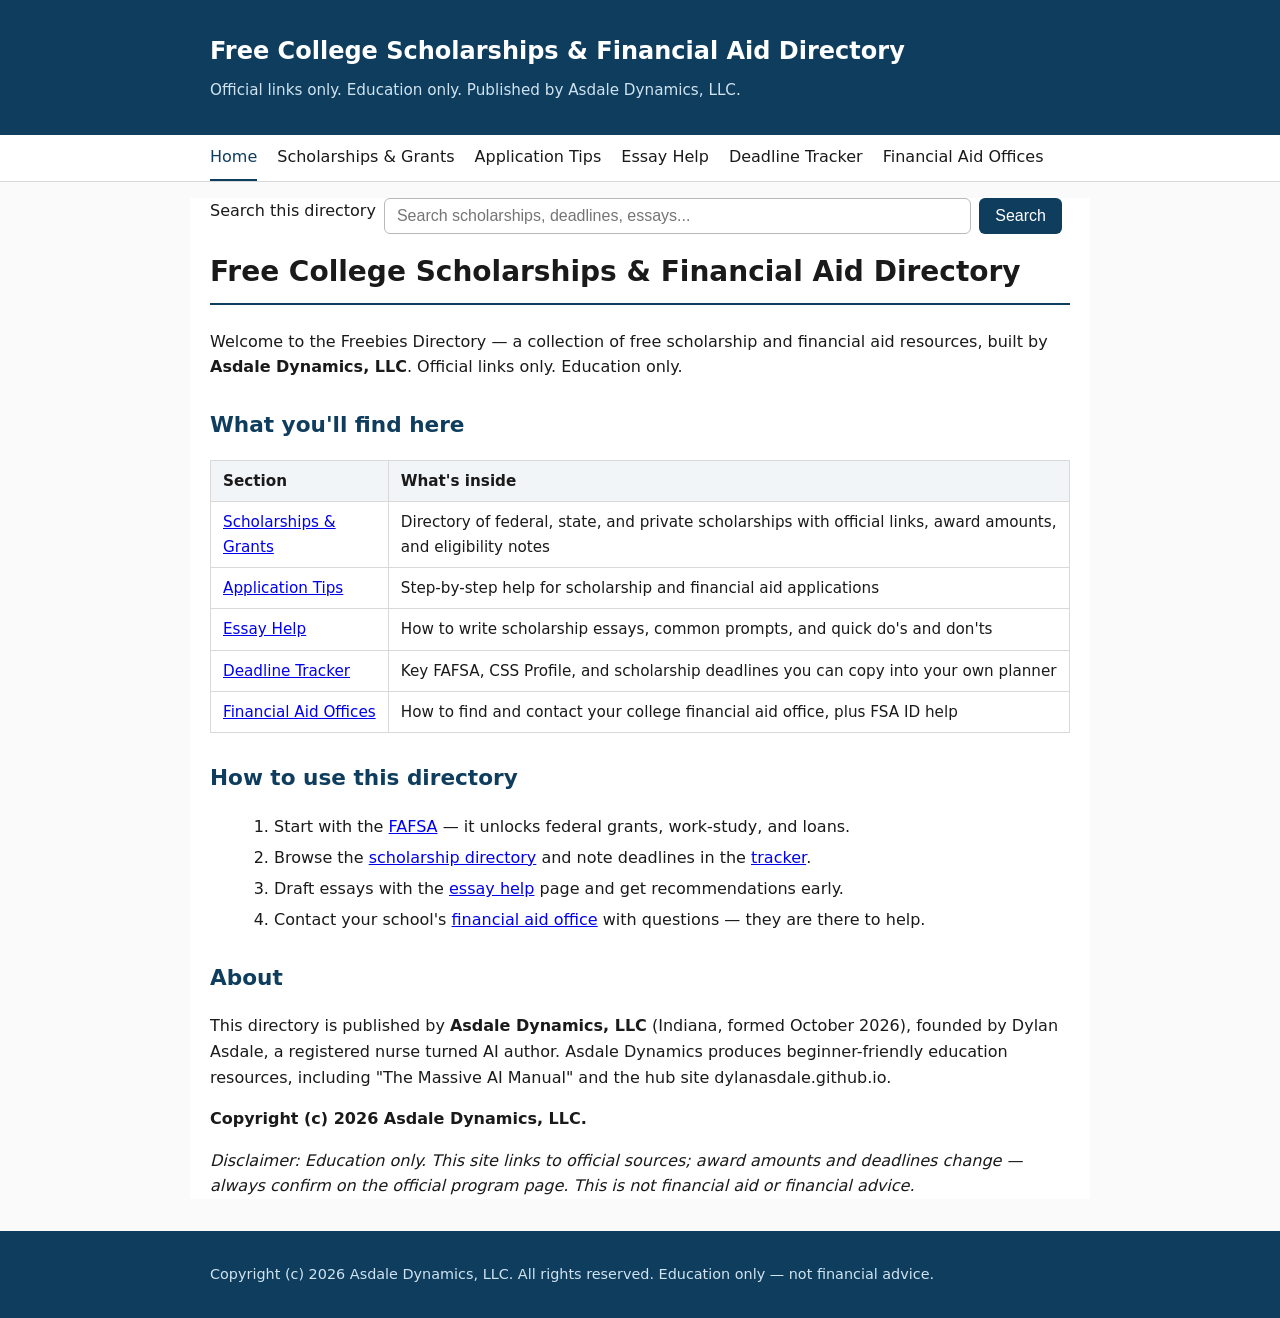
<file: site/index.html>
<!DOCTYPE html>
<html lang="en">
<head>
<meta charset="utf-8">
<meta name="viewport" content="width=device-width, initial-scale=1.0">
<title>Home — Free College Scholarships & Financial Aid Directory</title>
<link rel="stylesheet" href="style.css">
</head>
<body>
<header class="site-header">
<div class="container">
<h1 class="site-title"><a href="index.html">Free College Scholarships &amp; Financial Aid Directory</a></h1>
<p class="site-tagline">Official links only. Education only. Published by Asdale Dynamics, LLC.</p>
</div>
</header>
<nav class="site-nav">
<div class="container">
<ul><li><a href="index.html" class=active>Home</a></li><li><a href="scholarships.html" class=>Scholarships & Grants</a></li><li><a href="application-tips.html" class=>Application Tips</a></li><li><a href="essay-help.html" class=>Essay Help</a></li><li><a href="deadline-tracker.html" class=>Deadline Tracker</a></li><li><a href="aid-offices.html" class=>Financial Aid Offices</a></li></ul>
</div>
</nav>
<main class="container">
<section id="search"><label for="search-input">Search this directory</label><input type="text" id="search-input" placeholder="Search scholarships, deadlines, essays..."><button type="button" id="search-button">Search</button><div id="search-results"></div></section>
<article>
<h1 id="free-college-scholarships-financial-aid-directory">Free College Scholarships &amp; Financial Aid Directory</h1>
<p>Welcome to the Freebies Directory — a collection of free scholarship and financial aid resources, built by <strong>Asdale Dynamics, LLC</strong>. Official links only. Education only.</p>
<h2 id="what-youll-find-here">What you'll find here</h2>
<table>
<thead>
<tr>
<th>Section</th>
<th>What's inside</th>
</tr>
</thead>
<tbody>
<tr>
<td><a href="scholarships.html">Scholarships &amp; Grants</a></td>
<td>Directory of federal, state, and private scholarships with official links, award amounts, and eligibility notes</td>
</tr>
<tr>
<td><a href="application-tips.html">Application Tips</a></td>
<td>Step-by-step help for scholarship and financial aid applications</td>
</tr>
<tr>
<td><a href="essay-help.html">Essay Help</a></td>
<td>How to write scholarship essays, common prompts, and quick do's and don'ts</td>
</tr>
<tr>
<td><a href="deadline-tracker.html">Deadline Tracker</a></td>
<td>Key FAFSA, CSS Profile, and scholarship deadlines you can copy into your own planner</td>
</tr>
<tr>
<td><a href="aid-offices.html">Financial Aid Offices</a></td>
<td>How to find and contact your college financial aid office, plus FSA ID help</td>
</tr>
</tbody>
</table>
<h2 id="how-to-use-this-directory">How to use this directory</h2>
<ol>
<li>Start with the <a href="https://studentaid.gov/fafsa">FAFSA</a> — it unlocks federal grants, work-study, and loans.</li>
<li>Browse the <a href="scholarships.html">scholarship directory</a> and note deadlines in the <a href="deadline-tracker.html">tracker</a>.</li>
<li>Draft essays with the <a href="essay-help.html">essay help</a> page and get recommendations early.</li>
<li>Contact your school's <a href="aid-offices.html">financial aid office</a> with questions — they are there to help.</li>
</ol>
<h2 id="about">About</h2>
<p>This directory is published by <strong>Asdale Dynamics, LLC</strong> (Indiana, formed October 2026), founded by Dylan Asdale, a registered nurse turned AI author. Asdale Dynamics produces beginner-friendly education resources, including "The Massive AI Manual" and the hub site dylanasdale.github.io.</p>
<p><strong>Copyright (c) 2026 Asdale Dynamics, LLC.</strong></p>
<p><em>Disclaimer: Education only. This site links to official sources; award amounts and deadlines change — always confirm on the official program page. This is not financial aid or financial advice.</em></p>
</article>
</main>
<footer class="site-footer">
<div class="container">
<p>Copyright (c) 2026 Asdale Dynamics, LLC. All rights reserved. Education only — not financial advice.</p>
</div>
</footer>
<script defer src="search.js"></script><script defer src="app.js"></script>
</body>
</html>
</file>
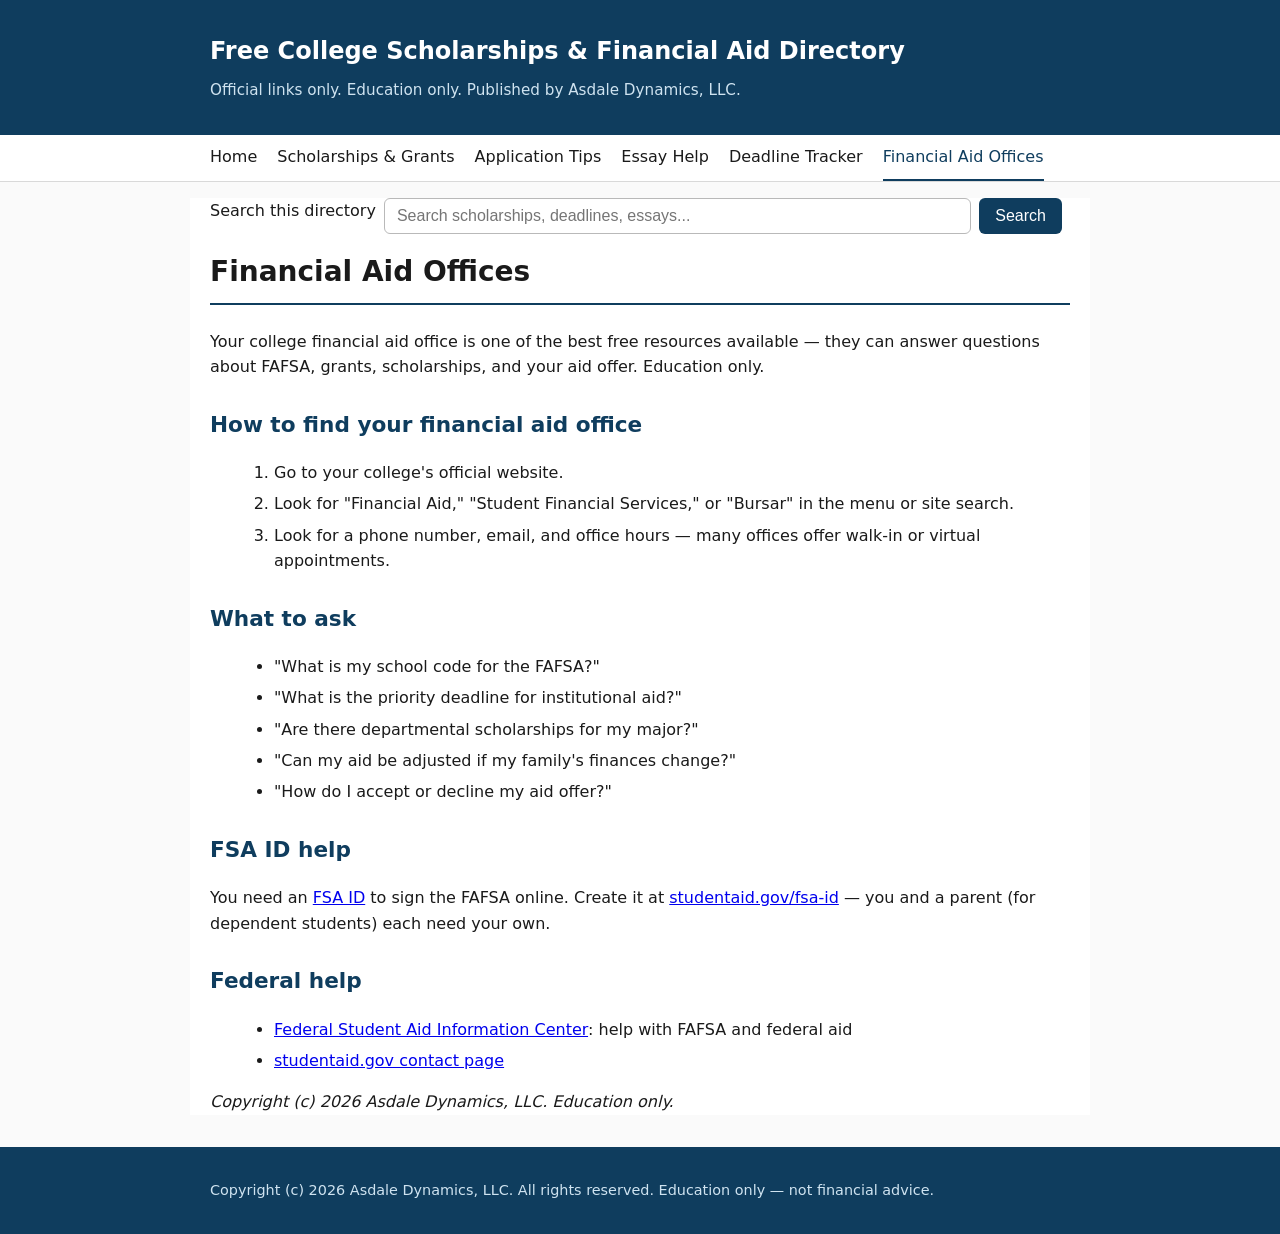
<file: site/aid-offices.html>
<!DOCTYPE html>
<html lang="en">
<head>
<meta charset="utf-8">
<meta name="viewport" content="width=device-width, initial-scale=1.0">
<title>Financial Aid Offices — Free College Scholarships & Financial Aid Directory</title>
<link rel="stylesheet" href="style.css">
</head>
<body>
<header class="site-header">
<div class="container">
<h1 class="site-title"><a href="index.html">Free College Scholarships &amp; Financial Aid Directory</a></h1>
<p class="site-tagline">Official links only. Education only. Published by Asdale Dynamics, LLC.</p>
</div>
</header>
<nav class="site-nav">
<div class="container">
<ul><li><a href="index.html" class=>Home</a></li><li><a href="scholarships.html" class=>Scholarships & Grants</a></li><li><a href="application-tips.html" class=>Application Tips</a></li><li><a href="essay-help.html" class=>Essay Help</a></li><li><a href="deadline-tracker.html" class=>Deadline Tracker</a></li><li><a href="aid-offices.html" class=active>Financial Aid Offices</a></li></ul>
</div>
</nav>
<main class="container">
<section id="search"><label for="search-input">Search this directory</label><input type="text" id="search-input" placeholder="Search scholarships, deadlines, essays..."><button type="button" id="search-button">Search</button><div id="search-results"></div></section>
<article>
<h1 id="financial-aid-offices">Financial Aid Offices</h1>
<p>Your college financial aid office is one of the best free resources available — they can answer questions about FAFSA, grants, scholarships, and your aid offer. Education only.</p>
<h2 id="how-to-find-your-financial-aid-office">How to find your financial aid office</h2>
<ol>
<li>Go to your college's official website.</li>
<li>Look for "Financial Aid," "Student Financial Services," or "Bursar" in the menu or site search.</li>
<li>Look for a phone number, email, and office hours — many offices offer walk-in or virtual appointments.</li>
</ol>
<h2 id="what-to-ask">What to ask</h2>
<ul>
<li>"What is my school code for the FAFSA?"</li>
<li>"What is the priority deadline for institutional aid?"</li>
<li>"Are there departmental scholarships for my major?"</li>
<li>"Can my aid be adjusted if my family's finances change?"</li>
<li>"How do I accept or decline my aid offer?"</li>
</ul>
<h2 id="fsa-id-help">FSA ID help</h2>
<p>You need an <a href="https://studentaid.gov/fsa-id">FSA ID</a> to sign the FAFSA online. Create it at <a href="https://studentaid.gov/fsa-id">studentaid.gov/fsa-id</a> — you and a parent (for dependent students) each need your own.</p>
<h2 id="federal-help">Federal help</h2>
<ul>
<li><a href="https://studentaid.gov">Federal Student Aid Information Center</a>: help with FAFSA and federal aid</li>
<li><a href="https://studentaid.gov/contact">studentaid.gov contact page</a></li>
</ul>
<p><em>Copyright (c) 2026 Asdale Dynamics, LLC. Education only.</em></p>
</article>
</main>
<footer class="site-footer">
<div class="container">
<p>Copyright (c) 2026 Asdale Dynamics, LLC. All rights reserved. Education only — not financial advice.</p>
</div>
</footer>
<script defer src="search.js"></script><script defer src="app.js"></script>
</body>
</html>
</file>
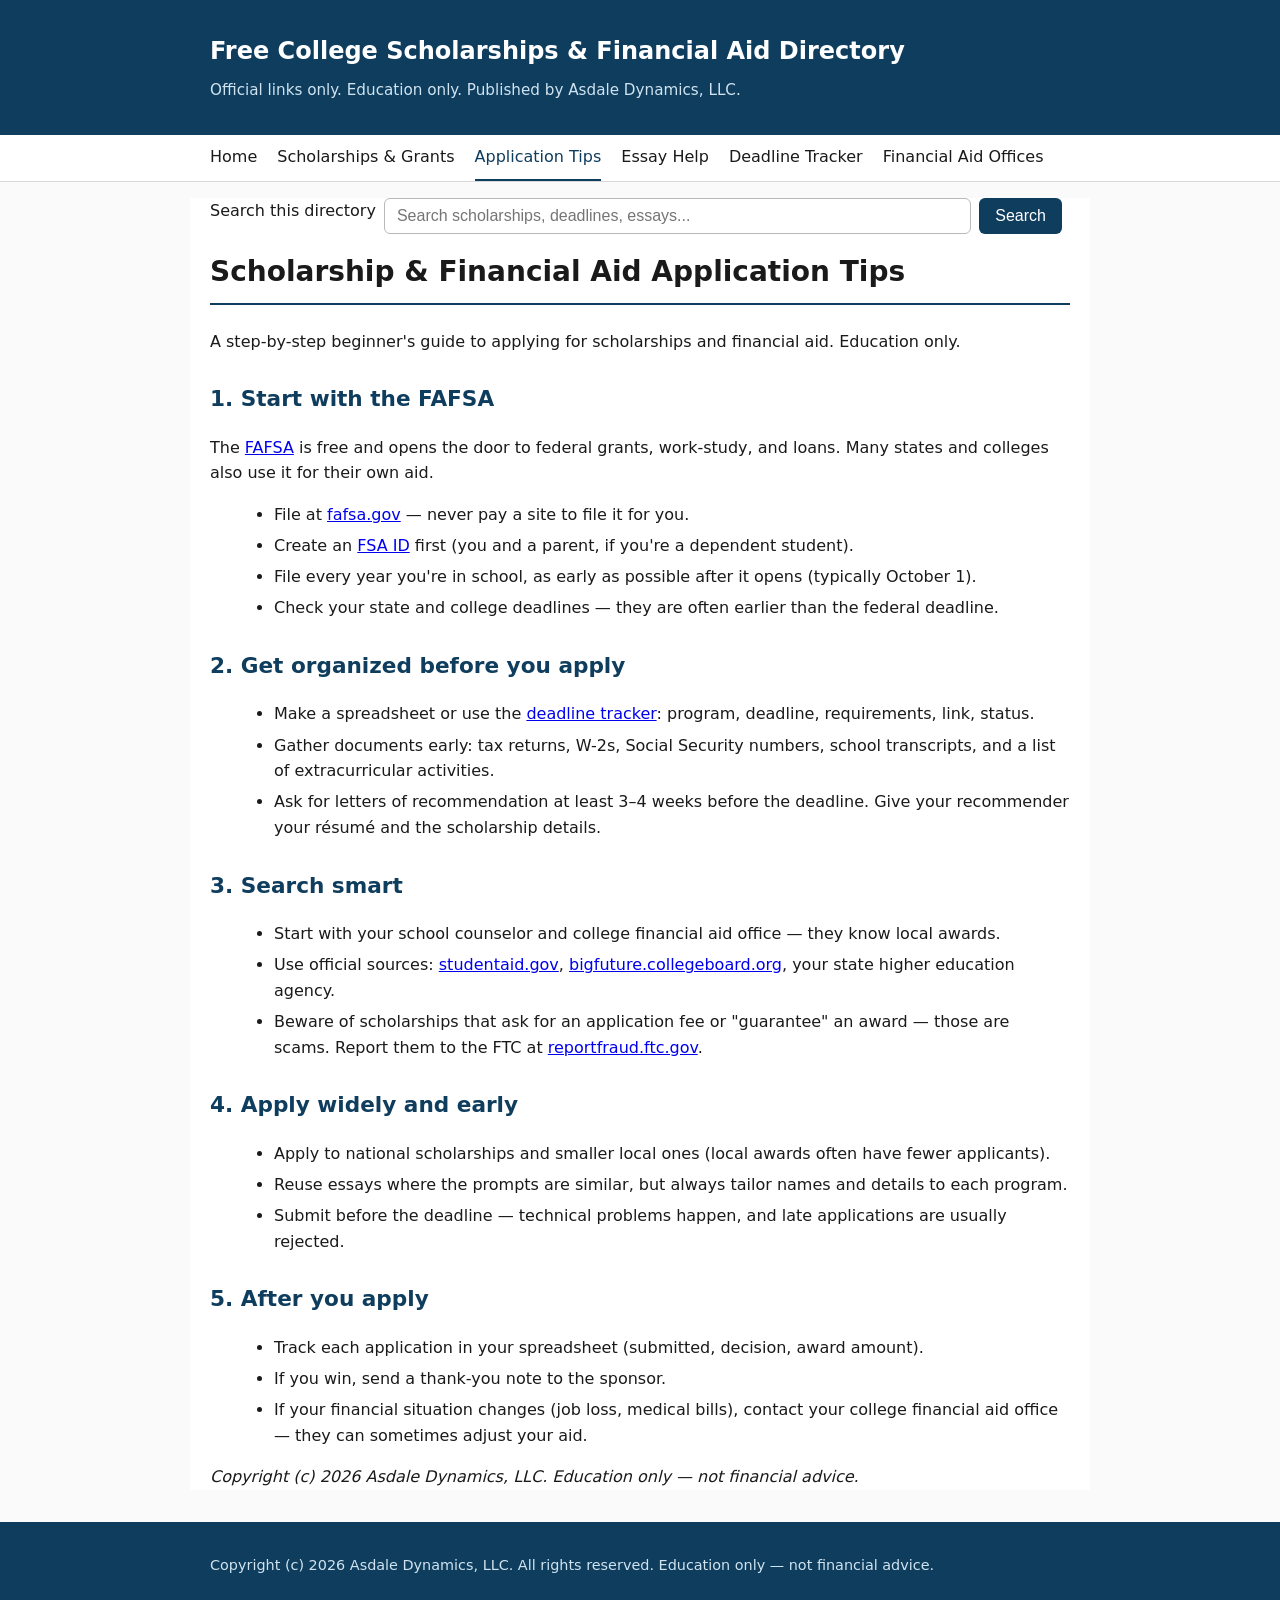
<file: site/application-tips.html>
<!DOCTYPE html>
<html lang="en">
<head>
<meta charset="utf-8">
<meta name="viewport" content="width=device-width, initial-scale=1.0">
<title>Application Tips — Free College Scholarships & Financial Aid Directory</title>
<link rel="stylesheet" href="style.css">
</head>
<body>
<header class="site-header">
<div class="container">
<h1 class="site-title"><a href="index.html">Free College Scholarships &amp; Financial Aid Directory</a></h1>
<p class="site-tagline">Official links only. Education only. Published by Asdale Dynamics, LLC.</p>
</div>
</header>
<nav class="site-nav">
<div class="container">
<ul><li><a href="index.html" class=>Home</a></li><li><a href="scholarships.html" class=>Scholarships & Grants</a></li><li><a href="application-tips.html" class=active>Application Tips</a></li><li><a href="essay-help.html" class=>Essay Help</a></li><li><a href="deadline-tracker.html" class=>Deadline Tracker</a></li><li><a href="aid-offices.html" class=>Financial Aid Offices</a></li></ul>
</div>
</nav>
<main class="container">
<section id="search"><label for="search-input">Search this directory</label><input type="text" id="search-input" placeholder="Search scholarships, deadlines, essays..."><button type="button" id="search-button">Search</button><div id="search-results"></div></section>
<article>
<h1 id="scholarship-financial-aid-application-tips">Scholarship &amp; Financial Aid Application Tips</h1>
<p>A step-by-step beginner's guide to applying for scholarships and financial aid. Education only.</p>
<h2 id="1-start-with-the-fafsa">1. Start with the FAFSA</h2>
<p>The <a href="https://fafsa.gov">FAFSA</a> is free and opens the door to federal grants, work-study, and loans. Many states and colleges also use it for their own aid.</p>
<ul>
<li>File at <a href="https://fafsa.gov">fafsa.gov</a> — never pay a site to file it for you.</li>
<li>Create an <a href="https://studentaid.gov/fsa-id">FSA ID</a> first (you and a parent, if you're a dependent student).</li>
<li>File every year you're in school, as early as possible after it opens (typically October 1).</li>
<li>Check your state and college deadlines — they are often earlier than the federal deadline.</li>
</ul>
<h2 id="2-get-organized-before-you-apply">2. Get organized before you apply</h2>
<ul>
<li>Make a spreadsheet or use the <a href="deadline-tracker.html">deadline tracker</a>: program, deadline, requirements, link, status.</li>
<li>Gather documents early: tax returns, W-2s, Social Security numbers, school transcripts, and a list of extracurricular activities.</li>
<li>Ask for letters of recommendation at least 3–4 weeks before the deadline. Give your recommender your résumé and the scholarship details.</li>
</ul>
<h2 id="3-search-smart">3. Search smart</h2>
<ul>
<li>Start with your school counselor and college financial aid office — they know local awards.</li>
<li>Use official sources: <a href="https://studentaid.gov">studentaid.gov</a>, <a href="https://bigfuture.collegeboard.org">bigfuture.collegeboard.org</a>, your state higher education agency.</li>
<li>Beware of scholarships that ask for an application fee or "guarantee" an award — those are scams. Report them to the FTC at <a href="https://reportfraud.ftc.gov">reportfraud.ftc.gov</a>.</li>
</ul>
<h2 id="4-apply-widely-and-early">4. Apply widely and early</h2>
<ul>
<li>Apply to national scholarships and smaller local ones (local awards often have fewer applicants).</li>
<li>Reuse essays where the prompts are similar, but always tailor names and details to each program.</li>
<li>Submit before the deadline — technical problems happen, and late applications are usually rejected.</li>
</ul>
<h2 id="5-after-you-apply">5. After you apply</h2>
<ul>
<li>Track each application in your spreadsheet (submitted, decision, award amount).</li>
<li>If you win, send a thank-you note to the sponsor.</li>
<li>If your financial situation changes (job loss, medical bills), contact your college financial aid office — they can sometimes adjust your aid.</li>
</ul>
<p><em>Copyright (c) 2026 Asdale Dynamics, LLC. Education only — not financial advice.</em></p>
</article>
</main>
<footer class="site-footer">
<div class="container">
<p>Copyright (c) 2026 Asdale Dynamics, LLC. All rights reserved. Education only — not financial advice.</p>
</div>
</footer>
<script defer src="search.js"></script><script defer src="app.js"></script>
</body>
</html>
</file>
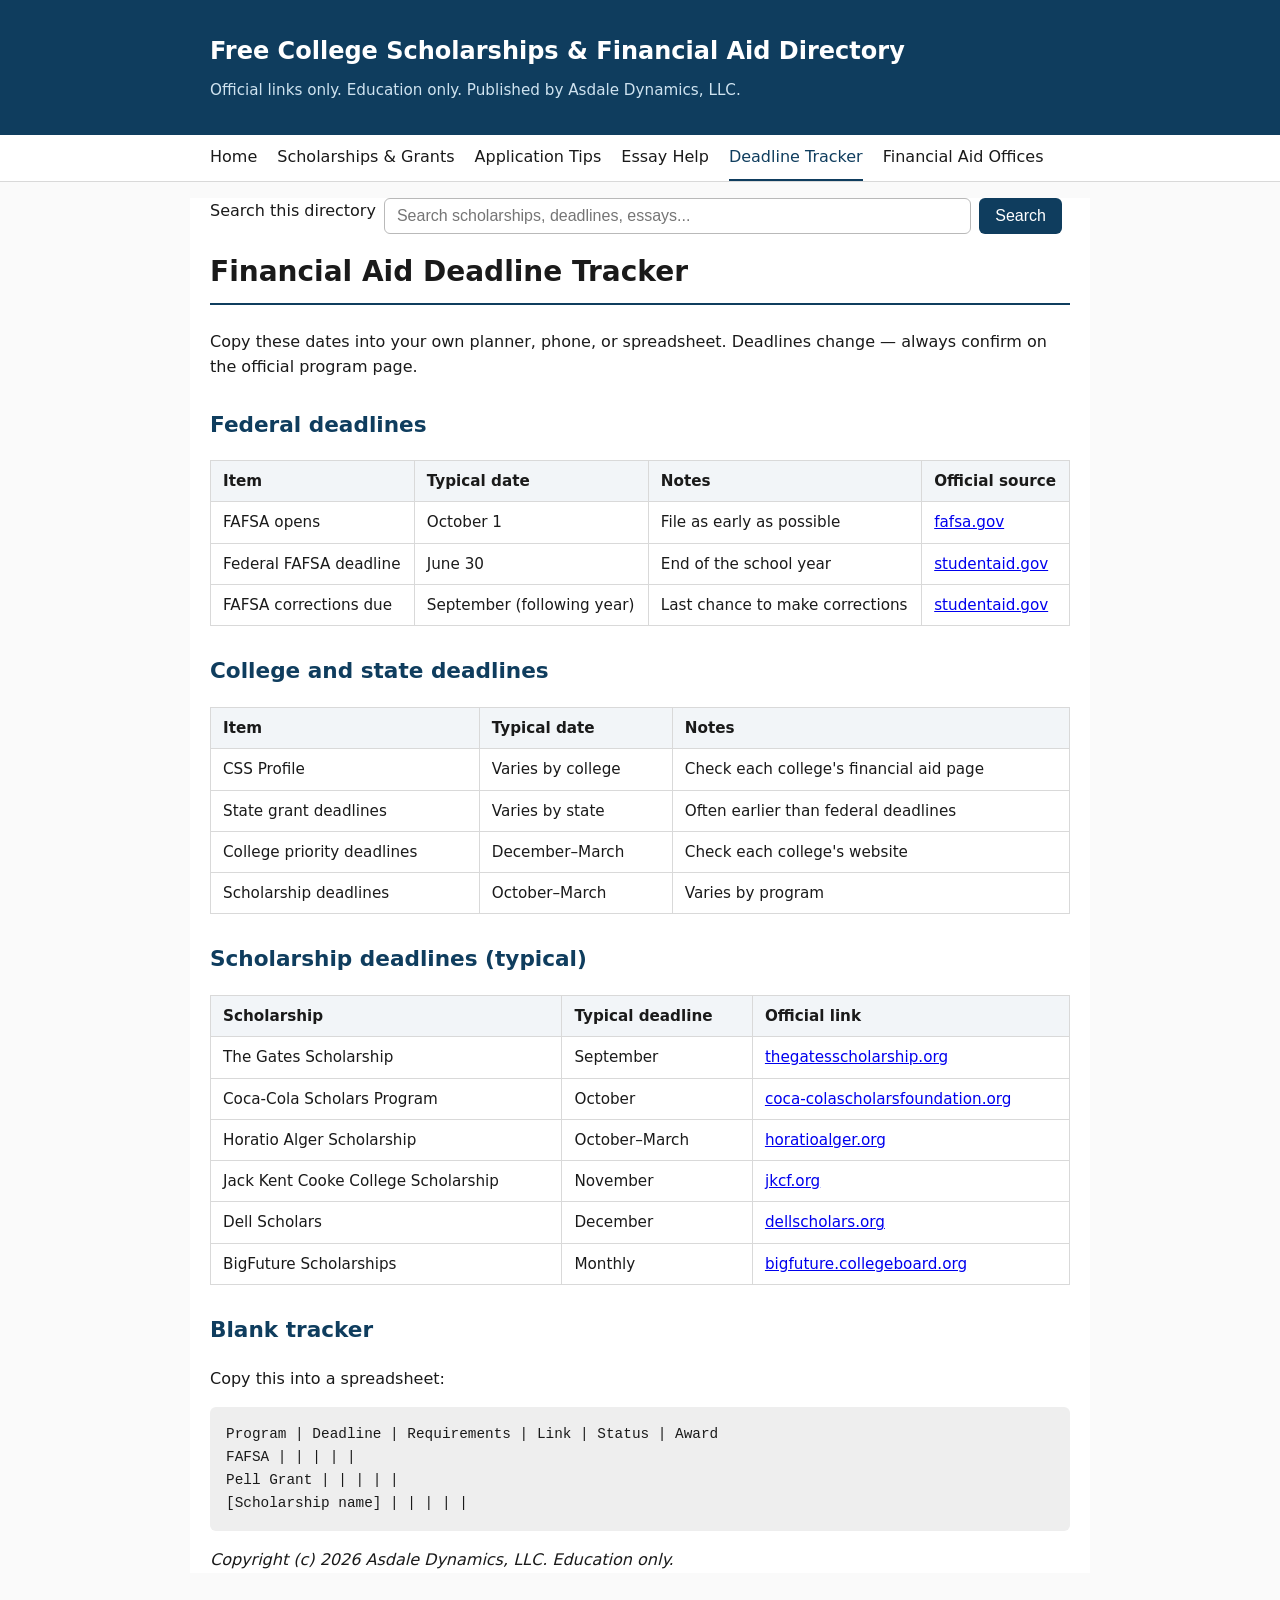
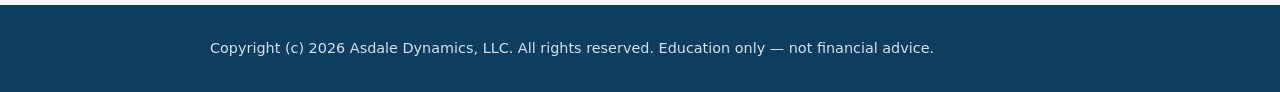
<file: site/deadline-tracker.html>
<!DOCTYPE html>
<html lang="en">
<head>
<meta charset="utf-8">
<meta name="viewport" content="width=device-width, initial-scale=1.0">
<title>Deadline Tracker — Free College Scholarships & Financial Aid Directory</title>
<link rel="stylesheet" href="style.css">
</head>
<body>
<header class="site-header">
<div class="container">
<h1 class="site-title"><a href="index.html">Free College Scholarships &amp; Financial Aid Directory</a></h1>
<p class="site-tagline">Official links only. Education only. Published by Asdale Dynamics, LLC.</p>
</div>
</header>
<nav class="site-nav">
<div class="container">
<ul><li><a href="index.html" class=>Home</a></li><li><a href="scholarships.html" class=>Scholarships & Grants</a></li><li><a href="application-tips.html" class=>Application Tips</a></li><li><a href="essay-help.html" class=>Essay Help</a></li><li><a href="deadline-tracker.html" class=active>Deadline Tracker</a></li><li><a href="aid-offices.html" class=>Financial Aid Offices</a></li></ul>
</div>
</nav>
<main class="container">
<section id="search"><label for="search-input">Search this directory</label><input type="text" id="search-input" placeholder="Search scholarships, deadlines, essays..."><button type="button" id="search-button">Search</button><div id="search-results"></div></section>
<article>
<h1 id="financial-aid-deadline-tracker">Financial Aid Deadline Tracker</h1>
<p>Copy these dates into your own planner, phone, or spreadsheet. Deadlines change — always confirm on the official program page.</p>
<h2 id="federal-deadlines">Federal deadlines</h2>
<table>
<thead>
<tr>
<th>Item</th>
<th>Typical date</th>
<th>Notes</th>
<th>Official source</th>
</tr>
</thead>
<tbody>
<tr>
<td>FAFSA opens</td>
<td>October 1</td>
<td>File as early as possible</td>
<td><a href="https://fafsa.gov">fafsa.gov</a></td>
</tr>
<tr>
<td>Federal FAFSA deadline</td>
<td>June 30</td>
<td>End of the school year</td>
<td><a href="https://studentaid.gov">studentaid.gov</a></td>
</tr>
<tr>
<td>FAFSA corrections due</td>
<td>September (following year)</td>
<td>Last chance to make corrections</td>
<td><a href="https://studentaid.gov">studentaid.gov</a></td>
</tr>
</tbody>
</table>
<h2 id="college-and-state-deadlines">College and state deadlines</h2>
<table>
<thead>
<tr>
<th>Item</th>
<th>Typical date</th>
<th>Notes</th>
</tr>
</thead>
<tbody>
<tr>
<td>CSS Profile</td>
<td>Varies by college</td>
<td>Check each college's financial aid page</td>
</tr>
<tr>
<td>State grant deadlines</td>
<td>Varies by state</td>
<td>Often earlier than federal deadlines</td>
</tr>
<tr>
<td>College priority deadlines</td>
<td>December–March</td>
<td>Check each college's website</td>
</tr>
<tr>
<td>Scholarship deadlines</td>
<td>October–March</td>
<td>Varies by program</td>
</tr>
</tbody>
</table>
<h2 id="scholarship-deadlines-typical">Scholarship deadlines (typical)</h2>
<table>
<thead>
<tr>
<th>Scholarship</th>
<th>Typical deadline</th>
<th>Official link</th>
</tr>
</thead>
<tbody>
<tr>
<td>The Gates Scholarship</td>
<td>September</td>
<td><a href="https://www.thegatesscholarship.org/">thegatesscholarship.org</a></td>
</tr>
<tr>
<td>Coca-Cola Scholars Program</td>
<td>October</td>
<td><a href="https://www.coca-colascholarsfoundation.org/">coca-colascholarsfoundation.org</a></td>
</tr>
<tr>
<td>Horatio Alger Scholarship</td>
<td>October–March</td>
<td><a href="https://www.horatioalger.org/">horatioalger.org</a></td>
</tr>
<tr>
<td>Jack Kent Cooke College Scholarship</td>
<td>November</td>
<td><a href="https://www.jkcf.org/">jkcf.org</a></td>
</tr>
<tr>
<td>Dell Scholars</td>
<td>December</td>
<td><a href="https://www.dellscholars.org/">dellscholars.org</a></td>
</tr>
<tr>
<td>BigFuture Scholarships</td>
<td>Monthly</td>
<td><a href="https://bigfuture.collegeboard.org/pay-for-college/bigfuture-scholarships">bigfuture.collegeboard.org</a></td>
</tr>
</tbody>
</table>
<h2 id="blank-tracker">Blank tracker</h2>
<p>Copy this into a spreadsheet:</p>
<pre><code>Program | Deadline | Requirements | Link | Status | Award
FAFSA | | | | |
Pell Grant | | | | |
[Scholarship name] | | | | |
</code></pre>
<p><em>Copyright (c) 2026 Asdale Dynamics, LLC. Education only.</em></p>
</article>
</main>
<footer class="site-footer">
<div class="container">
<p>Copyright (c) 2026 Asdale Dynamics, LLC. All rights reserved. Education only — not financial advice.</p>
</div>
</footer>
<script defer src="search.js"></script><script defer src="app.js"></script>
</body>
</html>
</file>
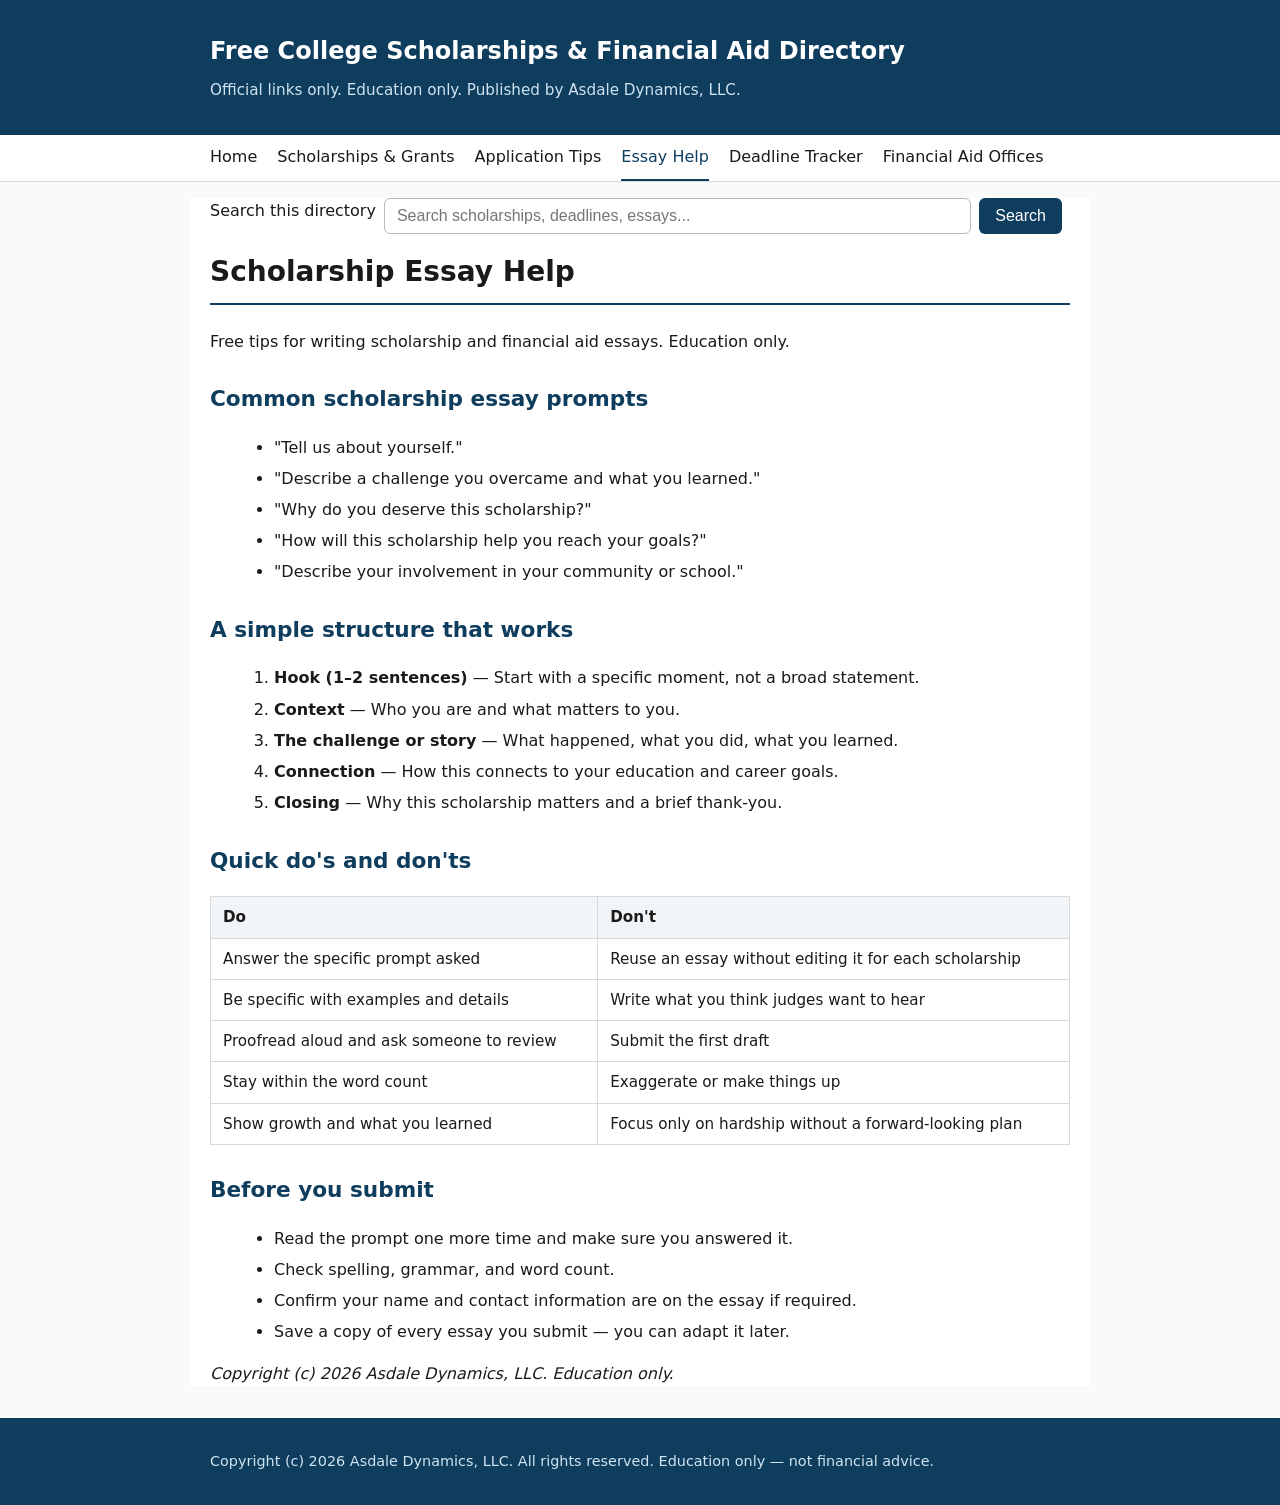
<file: site/essay-help.html>
<!DOCTYPE html>
<html lang="en">
<head>
<meta charset="utf-8">
<meta name="viewport" content="width=device-width, initial-scale=1.0">
<title>Essay Help — Free College Scholarships & Financial Aid Directory</title>
<link rel="stylesheet" href="style.css">
</head>
<body>
<header class="site-header">
<div class="container">
<h1 class="site-title"><a href="index.html">Free College Scholarships &amp; Financial Aid Directory</a></h1>
<p class="site-tagline">Official links only. Education only. Published by Asdale Dynamics, LLC.</p>
</div>
</header>
<nav class="site-nav">
<div class="container">
<ul><li><a href="index.html" class=>Home</a></li><li><a href="scholarships.html" class=>Scholarships & Grants</a></li><li><a href="application-tips.html" class=>Application Tips</a></li><li><a href="essay-help.html" class=active>Essay Help</a></li><li><a href="deadline-tracker.html" class=>Deadline Tracker</a></li><li><a href="aid-offices.html" class=>Financial Aid Offices</a></li></ul>
</div>
</nav>
<main class="container">
<section id="search"><label for="search-input">Search this directory</label><input type="text" id="search-input" placeholder="Search scholarships, deadlines, essays..."><button type="button" id="search-button">Search</button><div id="search-results"></div></section>
<article>
<h1 id="scholarship-essay-help">Scholarship Essay Help</h1>
<p>Free tips for writing scholarship and financial aid essays. Education only.</p>
<h2 id="common-scholarship-essay-prompts">Common scholarship essay prompts</h2>
<ul>
<li>"Tell us about yourself."</li>
<li>"Describe a challenge you overcame and what you learned."</li>
<li>"Why do you deserve this scholarship?"</li>
<li>"How will this scholarship help you reach your goals?"</li>
<li>"Describe your involvement in your community or school."</li>
</ul>
<h2 id="a-simple-structure-that-works">A simple structure that works</h2>
<ol>
<li><strong>Hook (1–2 sentences)</strong> — Start with a specific moment, not a broad statement.</li>
<li><strong>Context</strong> — Who you are and what matters to you.</li>
<li><strong>The challenge or story</strong> — What happened, what you did, what you learned.</li>
<li><strong>Connection</strong> — How this connects to your education and career goals.</li>
<li><strong>Closing</strong> — Why this scholarship matters and a brief thank-you.</li>
</ol>
<h2 id="quick-dos-and-donts">Quick do's and don'ts</h2>
<table>
<thead>
<tr>
<th>Do</th>
<th>Don't</th>
</tr>
</thead>
<tbody>
<tr>
<td>Answer the specific prompt asked</td>
<td>Reuse an essay without editing it for each scholarship</td>
</tr>
<tr>
<td>Be specific with examples and details</td>
<td>Write what you think judges want to hear</td>
</tr>
<tr>
<td>Proofread aloud and ask someone to review</td>
<td>Submit the first draft</td>
</tr>
<tr>
<td>Stay within the word count</td>
<td>Exaggerate or make things up</td>
</tr>
<tr>
<td>Show growth and what you learned</td>
<td>Focus only on hardship without a forward-looking plan</td>
</tr>
</tbody>
</table>
<h2 id="before-you-submit">Before you submit</h2>
<ul>
<li>Read the prompt one more time and make sure you answered it.</li>
<li>Check spelling, grammar, and word count.</li>
<li>Confirm your name and contact information are on the essay if required.</li>
<li>Save a copy of every essay you submit — you can adapt it later.</li>
</ul>
<p><em>Copyright (c) 2026 Asdale Dynamics, LLC. Education only.</em></p>
</article>
</main>
<footer class="site-footer">
<div class="container">
<p>Copyright (c) 2026 Asdale Dynamics, LLC. All rights reserved. Education only — not financial advice.</p>
</div>
</footer>
<script defer src="search.js"></script><script defer src="app.js"></script>
</body>
</html>
</file>
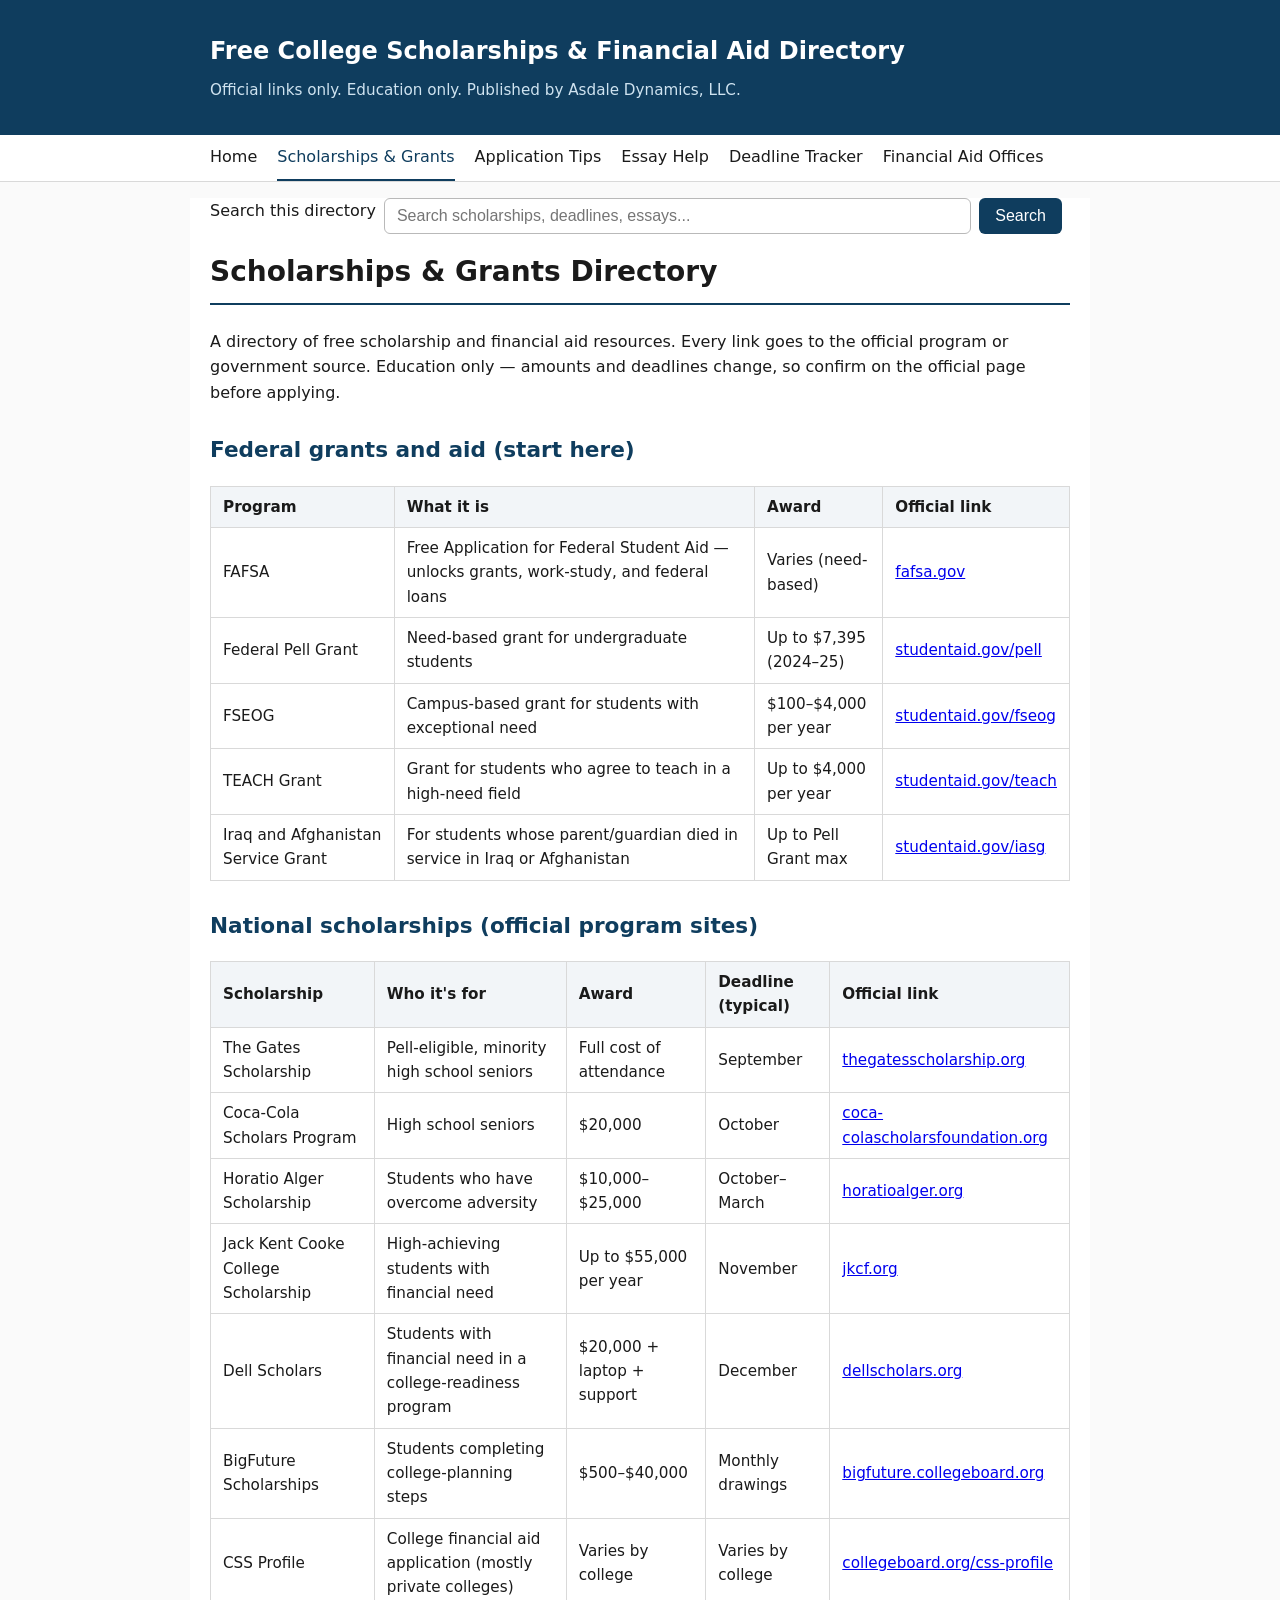
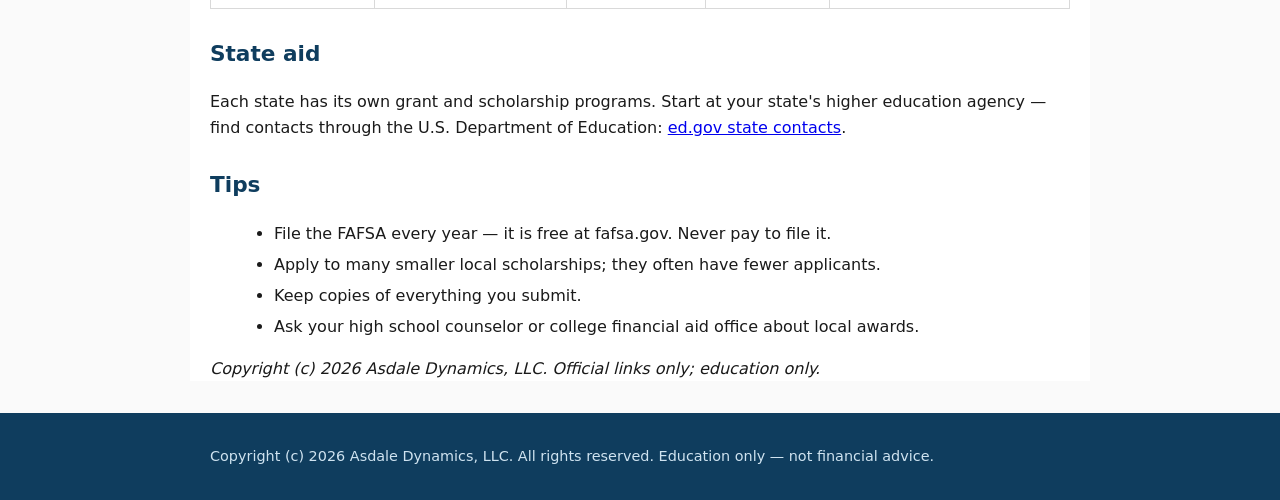
<file: site/scholarships.html>
<!DOCTYPE html>
<html lang="en">
<head>
<meta charset="utf-8">
<meta name="viewport" content="width=device-width, initial-scale=1.0">
<title>Scholarships & Grants — Free College Scholarships & Financial Aid Directory</title>
<link rel="stylesheet" href="style.css">
</head>
<body>
<header class="site-header">
<div class="container">
<h1 class="site-title"><a href="index.html">Free College Scholarships &amp; Financial Aid Directory</a></h1>
<p class="site-tagline">Official links only. Education only. Published by Asdale Dynamics, LLC.</p>
</div>
</header>
<nav class="site-nav">
<div class="container">
<ul><li><a href="index.html" class=>Home</a></li><li><a href="scholarships.html" class=active>Scholarships & Grants</a></li><li><a href="application-tips.html" class=>Application Tips</a></li><li><a href="essay-help.html" class=>Essay Help</a></li><li><a href="deadline-tracker.html" class=>Deadline Tracker</a></li><li><a href="aid-offices.html" class=>Financial Aid Offices</a></li></ul>
</div>
</nav>
<main class="container">
<section id="search"><label for="search-input">Search this directory</label><input type="text" id="search-input" placeholder="Search scholarships, deadlines, essays..."><button type="button" id="search-button">Search</button><div id="search-results"></div></section>
<article>
<h1 id="scholarships-grants-directory">Scholarships &amp; Grants Directory</h1>
<p>A directory of free scholarship and financial aid resources. Every link goes to the official program or government source. Education only — amounts and deadlines change, so confirm on the official page before applying.</p>
<h2 id="federal-grants-and-aid-start-here">Federal grants and aid (start here)</h2>
<table>
<thead>
<tr>
<th>Program</th>
<th>What it is</th>
<th>Award</th>
<th>Official link</th>
</tr>
</thead>
<tbody>
<tr>
<td>FAFSA</td>
<td>Free Application for Federal Student Aid — unlocks grants, work-study, and federal loans</td>
<td>Varies (need-based)</td>
<td><a href="https://fafsa.gov">fafsa.gov</a></td>
</tr>
<tr>
<td>Federal Pell Grant</td>
<td>Need-based grant for undergraduate students</td>
<td>Up to $7,395 (2024–25)</td>
<td><a href="https://studentaid.gov/understand-aid/types/grants/pell">studentaid.gov/pell</a></td>
</tr>
<tr>
<td>FSEOG</td>
<td>Campus-based grant for students with exceptional need</td>
<td>$100–$4,000 per year</td>
<td><a href="https://studentaid.gov/understand-aid/types/grants/fseog">studentaid.gov/fseog</a></td>
</tr>
<tr>
<td>TEACH Grant</td>
<td>Grant for students who agree to teach in a high-need field</td>
<td>Up to $4,000 per year</td>
<td><a href="https://studentaid.gov/understand-aid/types/grants/teach">studentaid.gov/teach</a></td>
</tr>
<tr>
<td>Iraq and Afghanistan Service Grant</td>
<td>For students whose parent/guardian died in service in Iraq or Afghanistan</td>
<td>Up to Pell Grant max</td>
<td><a href="https://studentaid.gov/understand-aid/types/grants/iraq-afghanistan-service">studentaid.gov/iasg</a></td>
</tr>
</tbody>
</table>
<h2 id="national-scholarships-official-program-sites">National scholarships (official program sites)</h2>
<table>
<thead>
<tr>
<th>Scholarship</th>
<th>Who it's for</th>
<th>Award</th>
<th>Deadline (typical)</th>
<th>Official link</th>
</tr>
</thead>
<tbody>
<tr>
<td>The Gates Scholarship</td>
<td>Pell-eligible, minority high school seniors</td>
<td>Full cost of attendance</td>
<td>September</td>
<td><a href="https://www.thegatesscholarship.org/">thegatesscholarship.org</a></td>
</tr>
<tr>
<td>Coca-Cola Scholars Program</td>
<td>High school seniors</td>
<td>$20,000</td>
<td>October</td>
<td><a href="https://www.coca-colascholarsfoundation.org/">coca-colascholarsfoundation.org</a></td>
</tr>
<tr>
<td>Horatio Alger Scholarship</td>
<td>Students who have overcome adversity</td>
<td>$10,000–$25,000</td>
<td>October–March</td>
<td><a href="https://www.horatioalger.org/">horatioalger.org</a></td>
</tr>
<tr>
<td>Jack Kent Cooke College Scholarship</td>
<td>High-achieving students with financial need</td>
<td>Up to $55,000 per year</td>
<td>November</td>
<td><a href="https://www.jkcf.org/">jkcf.org</a></td>
</tr>
<tr>
<td>Dell Scholars</td>
<td>Students with financial need in a college-readiness program</td>
<td>$20,000 + laptop + support</td>
<td>December</td>
<td><a href="https://www.dellscholars.org/">dellscholars.org</a></td>
</tr>
<tr>
<td>BigFuture Scholarships</td>
<td>Students completing college-planning steps</td>
<td>$500–$40,000</td>
<td>Monthly drawings</td>
<td><a href="https://bigfuture.collegeboard.org/pay-for-college/bigfuture-scholarships">bigfuture.collegeboard.org</a></td>
</tr>
<tr>
<td>CSS Profile</td>
<td>College financial aid application (mostly private colleges)</td>
<td>Varies by college</td>
<td>Varies by college</td>
<td><a href="https://bigfuture.collegeboard.org/pay-for-college/css-profile">collegeboard.org/css-profile</a></td>
</tr>
</tbody>
</table>
<h2 id="state-aid">State aid</h2>
<p>Each state has its own grant and scholarship programs. Start at your state's higher education agency — find contacts through the U.S. Department of Education: <a href="https://www.ed.gov/about/contacts/state.html">ed.gov state contacts</a>.</p>
<h2 id="tips">Tips</h2>
<ul>
<li>File the FAFSA every year — it is free at fafsa.gov. Never pay to file it.</li>
<li>Apply to many smaller local scholarships; they often have fewer applicants.</li>
<li>Keep copies of everything you submit.</li>
<li>Ask your high school counselor or college financial aid office about local awards.</li>
</ul>
<p><em>Copyright (c) 2026 Asdale Dynamics, LLC. Official links only; education only.</em></p>
</article>
</main>
<footer class="site-footer">
<div class="container">
<p>Copyright (c) 2026 Asdale Dynamics, LLC. All rights reserved. Education only — not financial advice.</p>
</div>
</footer>
<script defer src="search.js"></script><script defer src="app.js"></script>
</body>
</html>
</file>
<file: site/style.css>
* {
  box-sizing: border-box;
}
body {
  font-family: system-ui, -apple-system, Segoe UI, Roboto, Helvetica, Arial, sans-serif;
  line-height: 1.6;
  color: #1a1a1a;
  margin: 0;
  background: #fafafa;
}
.container {
  max-width: 900px;
  margin: 0 auto;
  padding: 0 1.25rem;
}
.site-header {
  background: #0f3d5e;
  color: #fff;
  padding: 2rem 0;
}
.site-title {
  margin: 0;
  font-size: 1.5rem;
}
.site-title a {
  color: #fff;
  text-decoration: none;
  font-weight: 700;
}
.site-title a:hover {
  text-decoration: underline;
}
.site-tagline {
  margin: 0.5rem 0 0;
  font-size: 0.95rem;
  color: #cfe3f0;
}
.site-nav {
  background: #ffffff;
  border-bottom: 1px solid #d9d9d9;
  position: sticky;
  top: 0;
  z-index: 10;
}
.site-nav .container {
  display: flex;
  align-items: center;
  gap: 1.5rem;
}
.site-nav ul {
  list-style: none;
  margin: 0;
  padding: 0;
  display: flex;
  gap: 1.25rem;
  flex: 1;
}
.site-nav a {
  text-decoration: none;
  color: #1a1a1a;
  font-weight: 500;
  padding: 0.6rem 0;
  display: block;
}
.site-nav a:hover,
.site-nav a.active {
  color: #0f3d5e;
}
.site-nav a.active {
  border-bottom: 2px solid #0f3d5e;
}
main {
  padding: 2rem 0;
  background: #fff;
}
article h1 {
  font-size: 1.75rem;
  margin-top: 0;
  border-bottom: 2px solid #0f3d5e;
  padding-bottom: 0.5rem;
}
article h2 {
  font-size: 1.35rem;
  margin-top: 1.75rem;
  color: #0f3d5e;
}
article h3 {
  font-size: 1.15rem;
  color: #1a1a1a;
}
article p {
  margin: 1rem 0;
}
article ul,
article ol {
  margin: 1rem 0 1rem 1.5rem;
}
article li {
  margin: 0.35rem 0;
}
article table {
  width: 100%;
  border-collapse: collapse;
  margin: 1rem 0;
  font-size: 0.95rem;
}
article th,
article td {
  border: 1px solid #d9d9d9;
  padding: 0.5rem 0.75rem;
  text-align: left;
}
article th {
  background: #f2f5f8;
}
article blockquote {
  border-left: 4px solid #0f3d5e;
  margin: 1rem 0;
  padding: 0.5rem 1rem;
  color: #444;
  background: #f4f7fa;
}
article code {
  font-family: ui-monospace, SFMono-Regular, Menlo, Consolas, monospace;
  background: #eee;
  padding: 0.15rem 0.35rem;
  border-radius: 3px;
  font-size: 0.9em;
}
article pre {
  background: #eee;
  padding: 1rem;
  border-radius: 6px;
  overflow: auto;
}
article pre code {
  background: transparent;
  padding: 0;
}
.site-footer {
  background: #0f3d5e;
  color: #cfe3f0;
  padding: 2rem 0;
  margin-top: 2rem;
  font-size: 0.9rem;
}
.site-footer p {
  margin: 0;
}
#search {
  margin: 1rem 0;
  display: flex;
  gap: 0.5rem;
  flex-wrap: wrap;
}
#search input {
  flex: 1 1 260px;
  min-width: 220px;
  padding: 0.5rem 0.75rem;
  font-size: 1rem;
  border: 1px solid #b9b9b9;
  border-radius: 6px;
}
#search button {
  padding: 0.55rem 1rem;
  font-size: 1rem;
  background: #0f3d5e;
  color: #fff;
  border: none;
  border-radius: 6px;
  cursor: pointer;
}
#search button:hover {
  background: #1a5a85;
}
#search-results {
  margin-top: 1rem;
}
.result {
  padding: 0.75rem 1rem;
  border: 1px solid #ddd;
  border-radius: 6px;
  margin-bottom: 0.5rem;
  background: #fff;
}
.result a {
  text-decoration: none;
  color: #0f3d5e;
  font-weight: 600;
}
.result a:hover {
  text-decoration: underline;
}
.result p {
  margin: 0.35rem 0 0;
  font-size: 0.9rem;
  color: #444;
}
.empty {
  color: #666;
  font-style: italic;
  margin-top: 1rem;
}
@media (max-width: 600px) {
  .site-nav .container {
    flex-direction: column;
    align-items: stretch;
    gap: 0.75rem;
  }
  .site-nav ul {
    flex-wrap: wrap;
    justify-content: center;
  }
}
</file>
